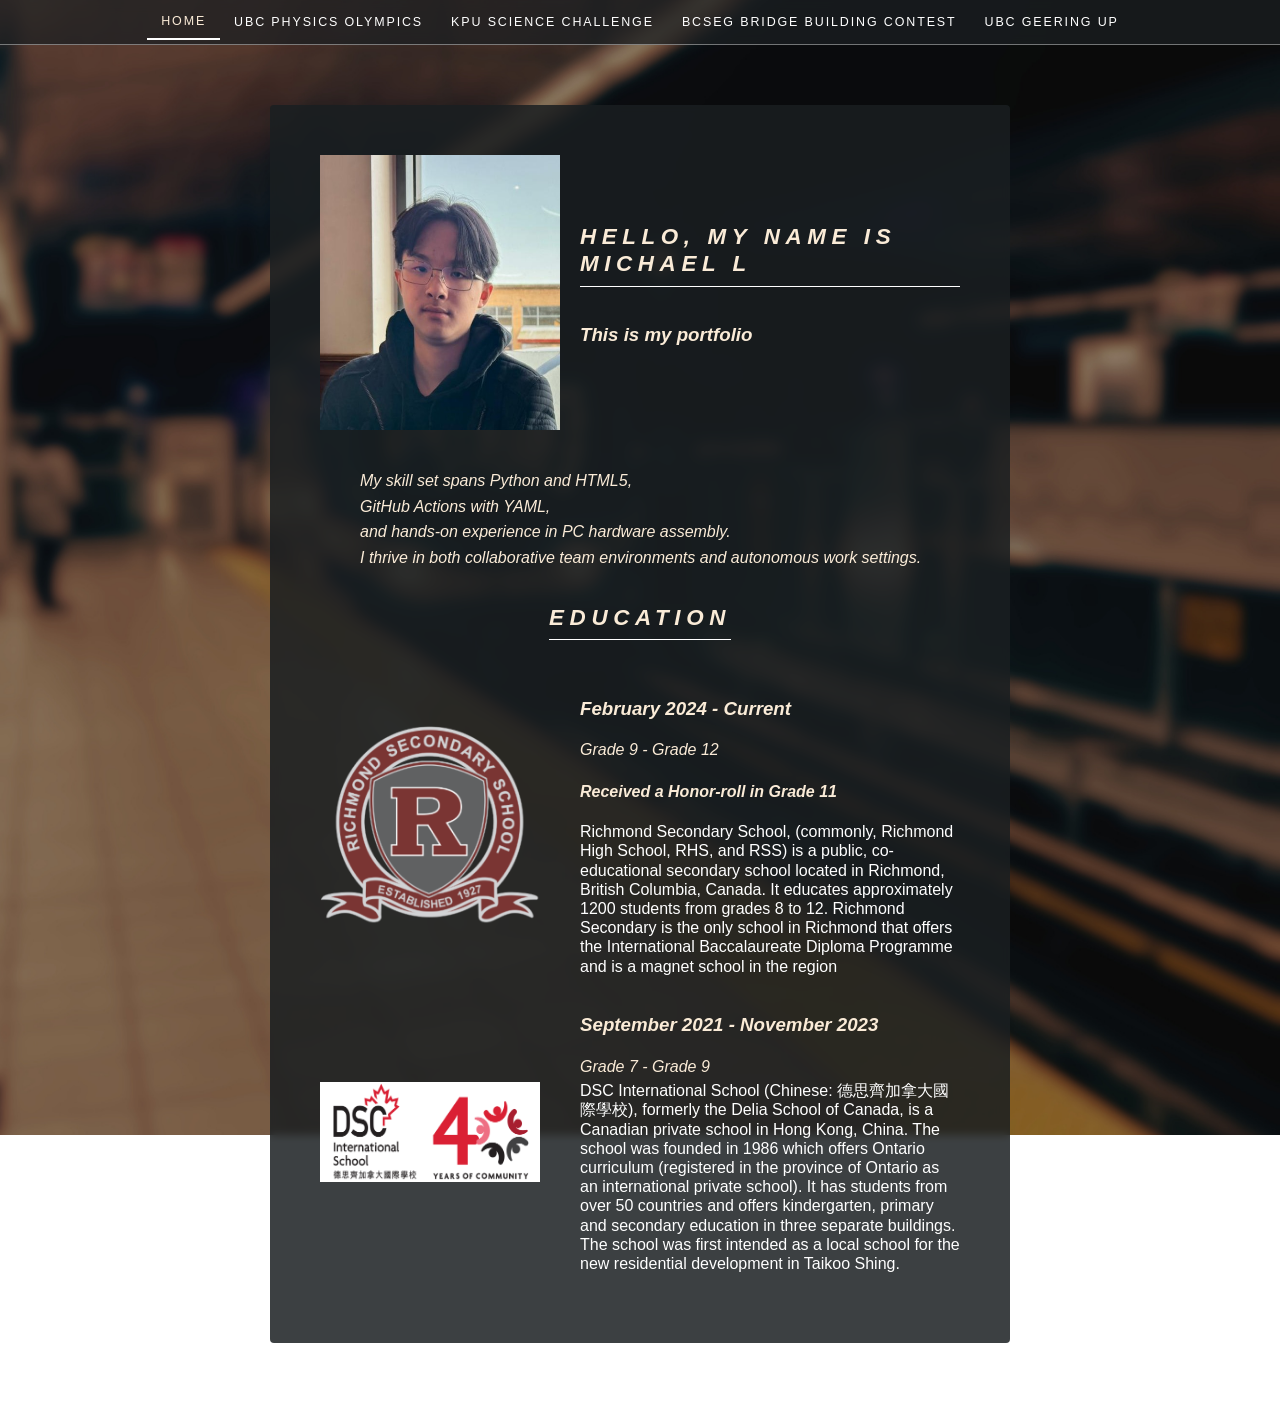
<file: index.html>
<!DOCTYPE HTML>
<html>
	<head>
		<title>Main Page</title>
		<meta name="robots" content="noindex, nofollow, noimageindex">
		<link rel="stylesheet" href="./Style.css">
	</head>
	<body>
		<nav>
        	<a href="./index.html"class="active">Home</a>
        	<a href="./Page/PhysicsOlympics.html">UBC Physics Olympics</a>
			<a href="./Page/KPUScience.html">KPU Science Challenge</a>
			<a href="./Page/BCSEGBridge.html">BCSEG Bridge Building Contest</a>
			<a href="./Page/GeeringUp.html">UBC Geering up</a>
	    </nav>

	<!--Page-->
		<div class="content-box1">
			<div class="container1">
				<!--me-->
				<div class="image0"><img width="240" height="275" src="./Assets/Update-11-14-2026/Profile.jpeg"></div>

				<div class="content0">
					<h2> Hello, My name is Michael L</h2>
					<h3> This is my portfolio </h3>
				</div>
				<!--skills-->
				<div class="headerx">
					<ol>
						<il><p>My skill set spans Python and HTML5,</p></il>
						<il><p>GitHub Actions with YAML,</p></il>
						<il><p>and hands-on experience in PC hardware assembly.</p></il>
						<il><p>I thrive in both collaborative team environments and autonomous work settings.</p></il>
					</ol>
				</div>
			<!--Education-->
				<div class="header2">
					<h2> Education </h2>
				</div>
				<div class="image1"><img width="220" height="200" src="./Assets/Update-11-14-2026/RHS.png"></div>
				<div class="content1">
					<h3>February 2024 - Current </h3>
					<p>	Grade 9 - Grade 12</p>
					<h4>Received a Honor-roll in Grade 11</h4>
					<a href="https://en.wikipedia.org/wiki/Richmond_Secondary_School" target="_blank" rel="noopener noreferrer">Richmond Secondary School, (commonly, Richmond High School, RHS, and RSS) is a public, co-educational secondary school located in Richmond, British Columbia, Canada. It educates approximately 1200 students from grades 8 to 12. Richmond Secondary is the only school in Richmond that offers the International Baccalaureate Diploma Programme and is a magnet school in the region</a>
				</div>
				<div class="image2"><img width="220" height="100" src="./Assets/Update-11-14-2026/DSC.png"></div>
				<div class="content2">
					<h3>September 2021 - November 2023</h3>
					<p>Grade 7 - Grade 9 </p>
					<a href="https://en.wikipedia.org/wiki/DSC_International_School,_Hong_Kong" target="_blank" rel="noopener noreferrer">DSC International School (Chinese: 德思齊加拿大國際學校), formerly the Delia School of Canada, is a Canadian private school in Hong Kong, China. The school was founded in 1986 which offers Ontario curriculum (registered in the province of Ontario as an international private school). It has students from over 50 countries and offers kindergarten, primary and secondary education in three separate buildings. The school was first intended as a local school for the new residential development in Taikoo Shing.</a>

				</div>
			</div>
		</div>
		<script>
    		const items = document.querySelectorAll(".content-box1 h2, .content-box1 h3, .content-box1 p, .content-box1 li, .content-box1 a, .content-box1 img, .content-box1 iframe, .content-box1 video, .content-box1 embed, .content-box1 object, " + ".content-box2 h2, .content-box2 h3, .content-box2 p, .content-box2 li, .content-box2 a, .content-box2 img, .content-box2 iframe, .content-box2 video, .content-box2 embed, .content-box2 object");
    		const observer = new IntersectionObserver((entries) => {entries.forEach((entry) => {if (entry.isIntersecting) {entry.target.classList.add("fade-in");}});}, { threshold: 0.1 });
    		items.forEach((item) => observer.observe(item));
  		</script>
	</body>
</html>
</file>
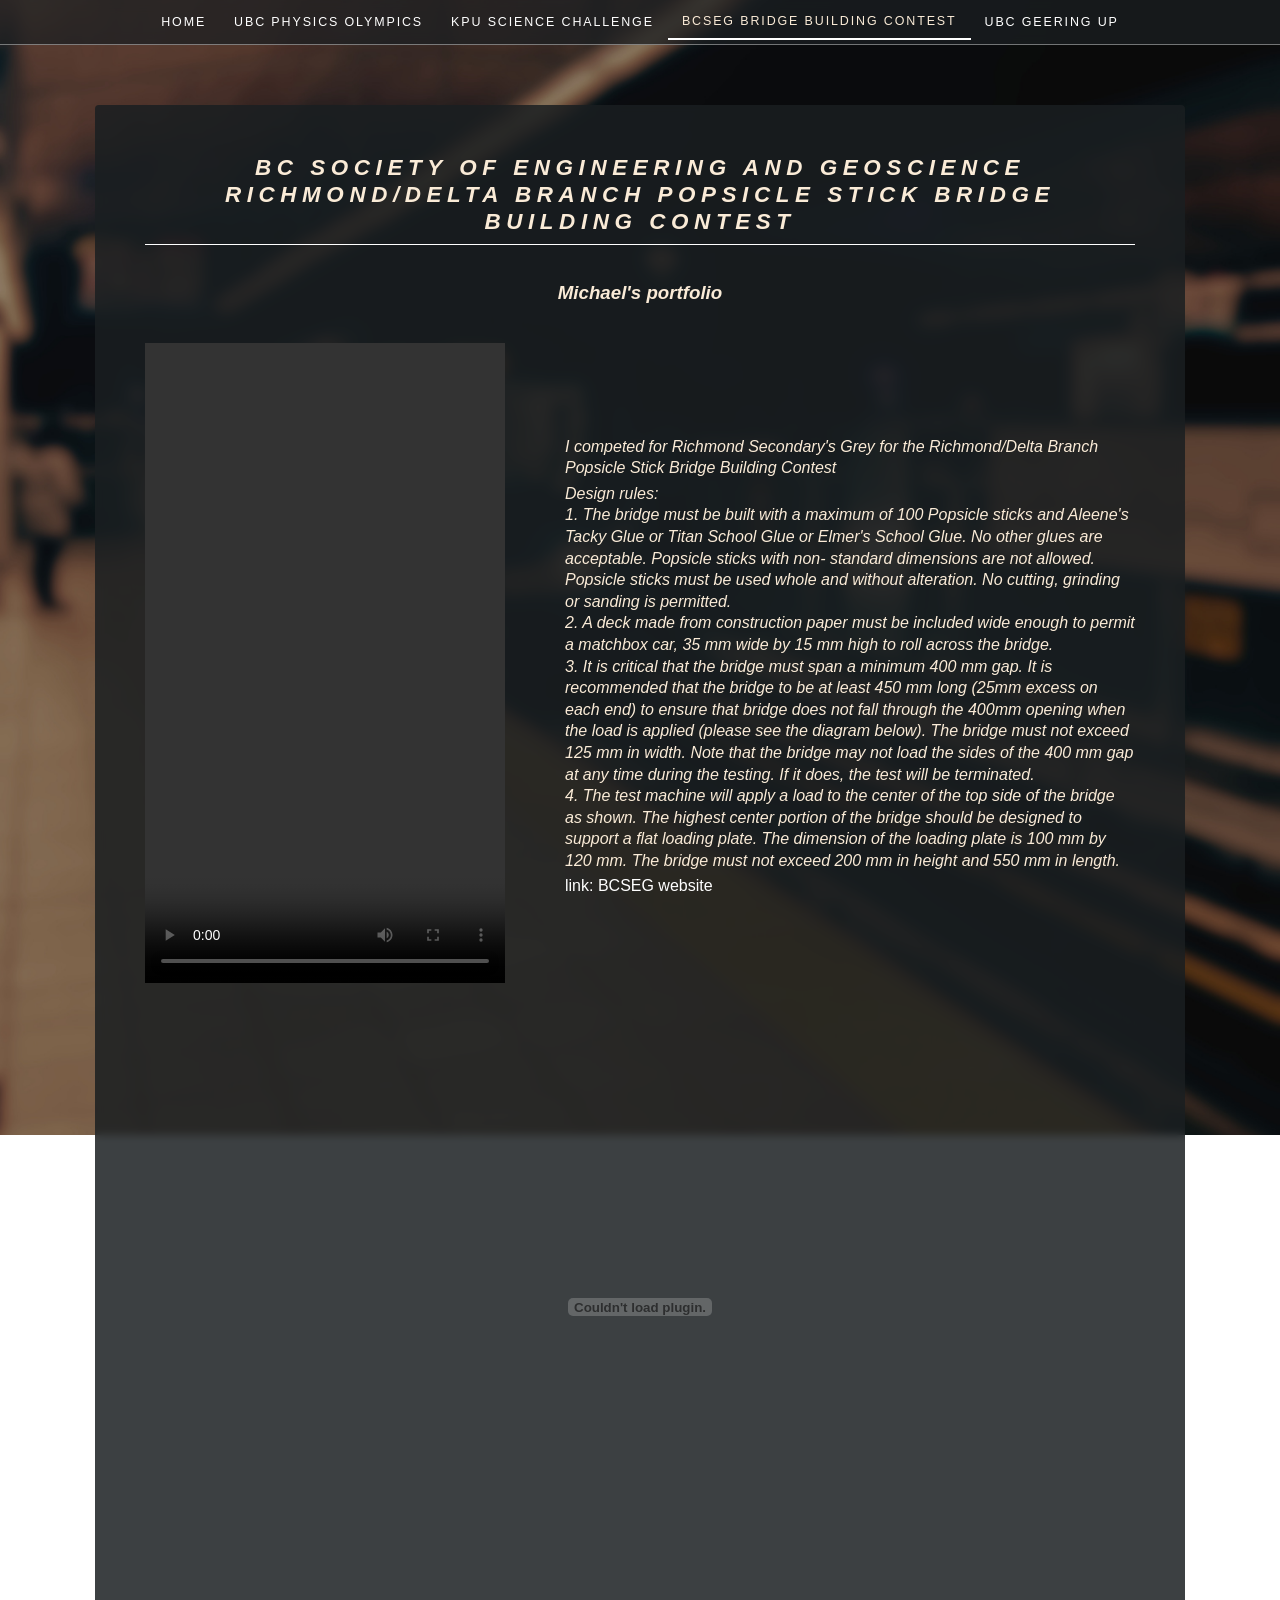
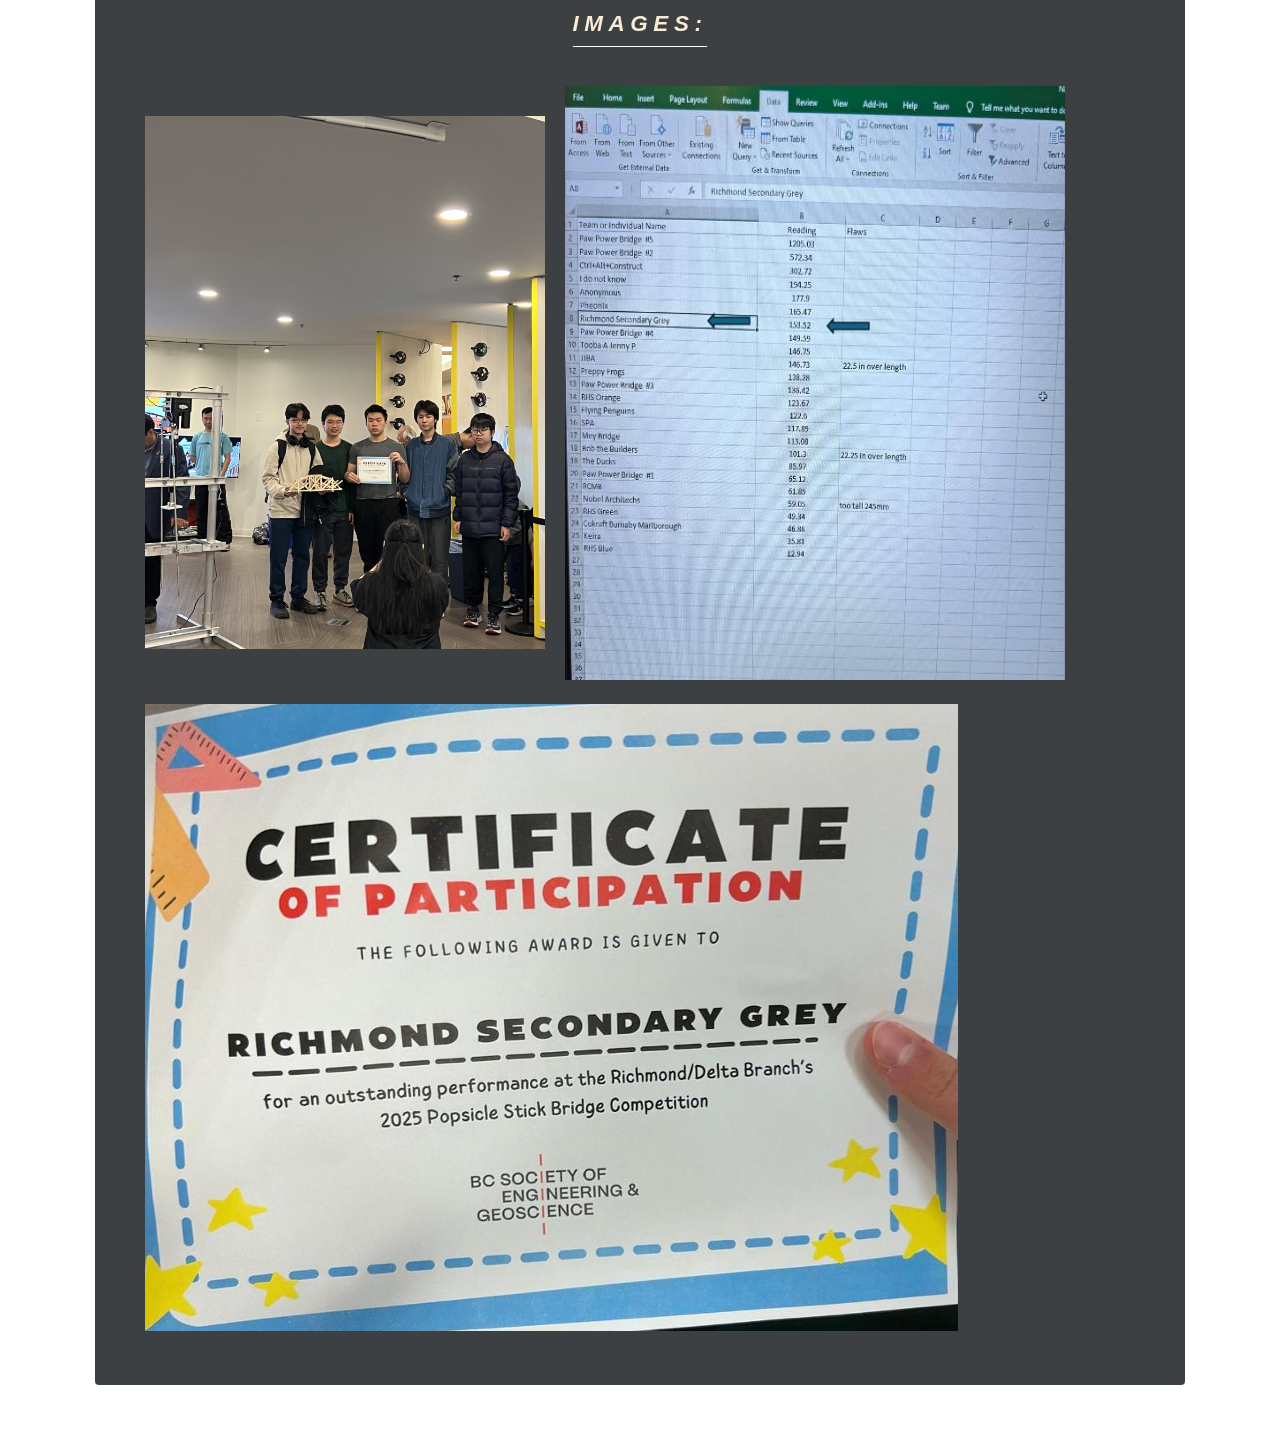
<file: Page/BCSEGBridge.html>
<!DOCTYPE HTML>
<html>
	<head>
		<title>BESEGCompetition</title>
		<meta name="robots" content="noindex, nofollow, noimageindex">
		<link rel="stylesheet" href="../Style.css">	
	</head>
	<body>
    	<nav>
        	<a href="../index.html">Home</a>
        	<a href="./PhysicsOlympics.html">UBC Physics Olympics</a>
        	<a href="./KPUScience.html">KPU Science Challenge</a>
        	<a href="./BCSEGBridge.html" class="active">BCSEG Bridge Building Contest</a>
        	<a href="./GeeringUp.html">UBC Geering up</a>
    	</nav>
    	<div class="content-box2">
        	<div class="container4">
            	<div class="header0">
                	<h2> BC Society of Engineering and Geoscience<br>Richmond/Delta Branch Popsicle Stick Bridge Building Contest</h2>
					<h3> Michael's portfolio </h3>
				</div>
            	<div class="image0">
                	<video width="360" height="640" controls playsinline style="max-width: 100%; height: auto; aspect-ratio: 9 / 16;"><source src="../Assets/Update-11-14-2026/Bridgevideo.mp4" type="video/mp4">ERROR</video>
            	</div>
            	<div class="content0">
                	<p>I competed for Richmond Secondary's Grey for the Richmond/Delta Branch Popsicle Stick Bridge Building Contest</p>
               	 	<p>Design rules:
                	<br>1. The bridge must be built with a maximum of 100 Popsicle sticks and Aleene's Tacky Glue or Titan School Glue or Elmer's School Glue. No other glues are acceptable. Popsicle sticks with non- standard dimensions are not allowed. Popsicle sticks must be used whole and without alteration. No cutting, grinding or sanding is permitted.
                	<br>2. A deck made from construction paper must be included wide enough to permit a matchbox car, 35 mm wide by 15 mm high to roll across the bridge.
                	<br>3. It is critical that the bridge must span a minimum 400 mm gap. It is recommended that the bridge to be at least 450 mm long (25mm excess on each end) to ensure that bridge does not fall through the 400mm opening when the load is applied (please see the diagram below). The bridge must not exceed 125 mm in width. Note that the bridge may not load the sides of the 400 mm gap at any time during the testing. If it does, the test will be terminated.
                	<br>4. The test machine will apply a load to the center of the top side of the bridge as shown. The highest center portion of the bridge should be designed to support a flat loading plate. The dimension of the loading plate is 100 mm by 120 mm. The bridge must not exceed 200 mm in height and 550 mm in length.</p>
                	<a href="https://bcseg.ca/event/richmond-delta-branch-popsicle-stick-bridge-building-contest" target="_blank" rel="noopener noreferrer">link: BCSEG website</a>
           		</div>
            	<div class="header1">
                	<embed src="../Assets/Update-11-14-2026/NEGM 2025 Popsicle Stick Bridge Contest Instructions.pdf" type="application/pdf" width="100%" height="600px" />
                	<br><h2>images:</h2>
            	</div>
            	<div class="image1"><img width="400" height="533" src="../Assets/Update-11-14-2026/BridgeCer.jpeg"></div>
            	<div class="image2"><img width="500" height="594" src="../Assets/Update-11-14-2026/BridgeScore.png"></div>
            	<div class="image3"><img width="813" height="627" src="../Assets/Update-11-14-2026/BridgeCer2.png"></div>
        	</div>
    	</div>
    	<script>
    		const items = document.querySelectorAll(".content-box1 h2, .content-box1 h3, .content-box1 p, .content-box1 li, .content-box1 a, .content-box1 img, .content-box1 iframe, .content-box1 video, .content-box1 embed, .content-box1 object, " + ".content-box2 h2, .content-box2 h3, .content-box2 p, .content-box2 li, .content-box2 a, .content-box2 img, .content-box2 iframe, .content-box2 video, .content-box2 embed, .content-box2 object");
    		const observer = new IntersectionObserver((entries) => {entries.forEach((entry) => {if (entry.isIntersecting) {entry.target.classList.add("fade-in");}});}, { threshold: 0.1 });
    		items.forEach((item) => observer.observe(item));
  		</script>
	</body>
</html>
</file>
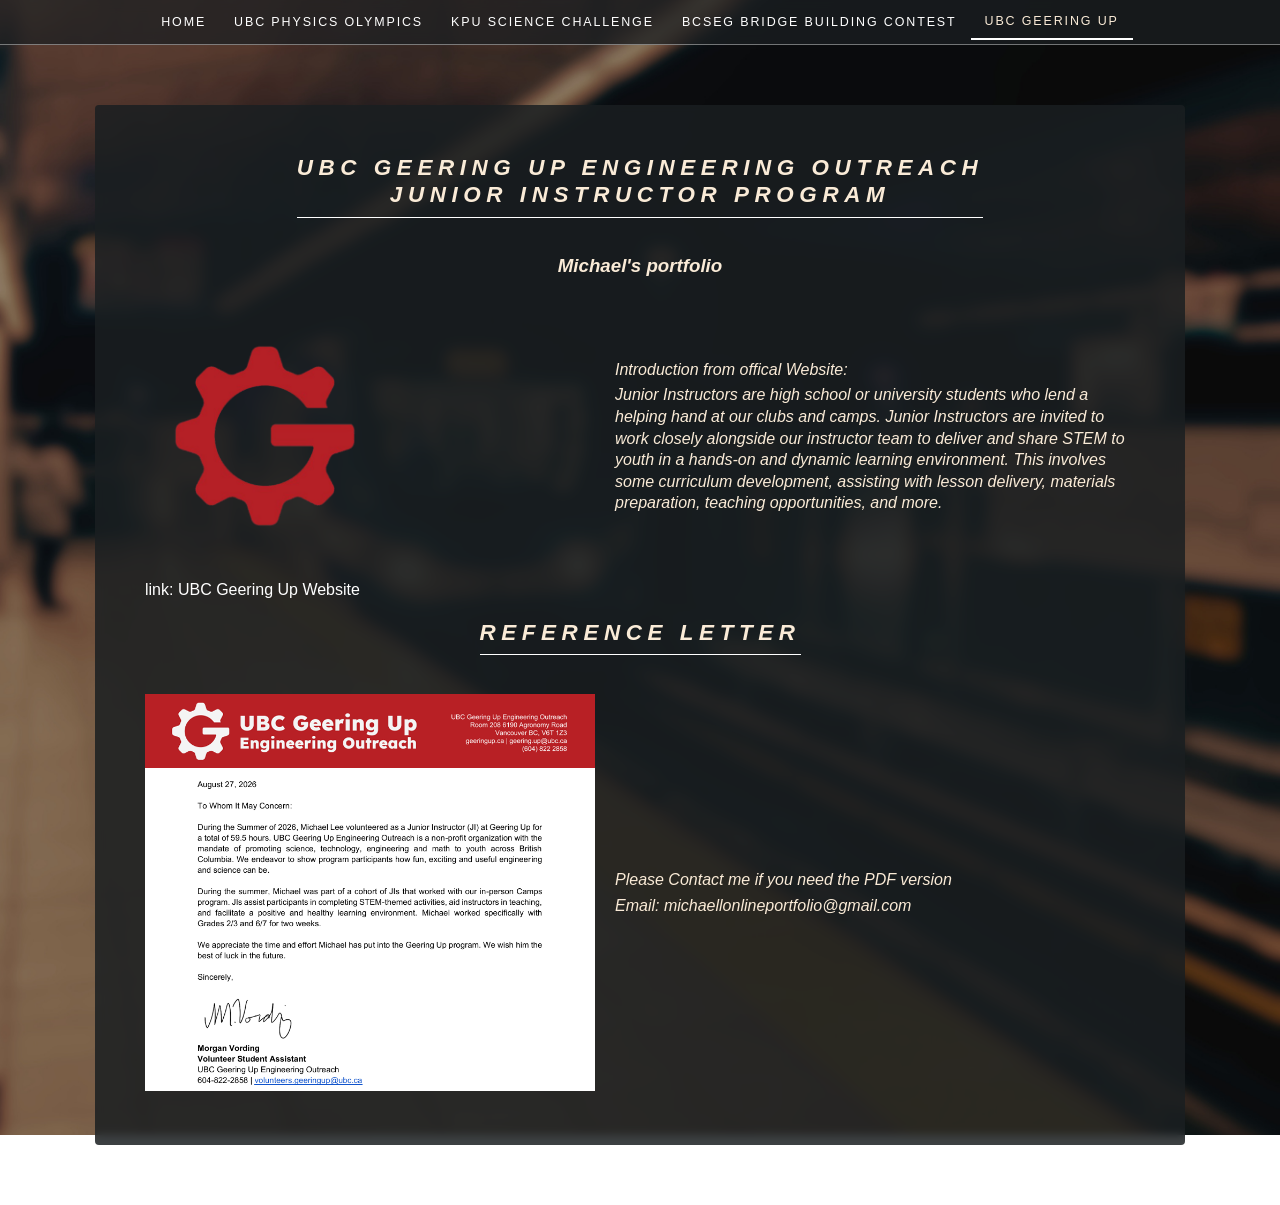
<file: Page/GeeringUp.html>
<!DOCTYPE HTML>
<html>
	<head>
		<title>GeeringUpVol</title>
		<meta name="robots" content="noindex, nofollow, noimageindex">
		<link rel="stylesheet" href="../Style.css">
	</head>
	<body>
    	<nav>
        	<a href="../index.html">Home</a>
        	<a href="./PhysicsOlympics.html">UBC Physics Olympics</a>
        	<a href="./KPUScience.html">KPU Science Challenge</a>
        	<a href="./BCSEGBridge.html">BCSEG Bridge Building Contest</a>
        	<a href="./GeeringUp.html" class="active">UBC Geering up</a>
    	</nav>
    	<div class="content-box2">
        	<div class="container5">
            	<div class="header0">
                	<h2> UBC Geering Up Engineering Outreach<br>Junior Instructor Program</h2>
					<h3> Michael's portfolio </h3>
				</div>
            	<div class="image0"><img width="240" height="240" src="../Assets/Update-11-14-2026/Geeringup.png"></div>
            	<div class="content0">
                	<p>Introduction from offical Website:</p>
                	<p>Junior Instructors are high school or university students who lend a helping hand at our clubs and camps. Junior Instructors are invited to work closely alongside our instructor team to deliver and share STEM to youth in a hands-on and dynamic learning environment. This involves some curriculum development, assisting with lesson delivery, materials preparation, teaching opportunities, and more.</p>
            	</div>
            	<div class="footer0">
                	<a href="https://geeringup.apsc.ubc.ca/join-us/general-information/volunteering/junior-instructor-program" target="_blank" rel="noopener noreferrer">link: UBC Geering Up Website</a>
            	</div>
            	<div class="header1">
                	<h2>Reference Letter</h2>
            	</div>
            	<div class="image1"><img width="450" height=" 397" src="../Assets/Update-11-14-2026/Letter.png"></div>
            	<div class="content1">
                	<p>Please Contact me if you need the PDF version</p>
                	<p>Email: michaellonlineportfolio@gmail.com </p>
            	</div>
        	</div>
    	</div>
    	<script>
    		const items = document.querySelectorAll(".content-box1 h2, .content-box1 h3, .content-box1 p, .content-box1 li, .content-box1 a, .content-box1 img, .content-box1 iframe, .content-box1 video, .content-box1 embed, .content-box1 object, " + ".content-box2 h2, .content-box2 h3, .content-box2 p, .content-box2 li, .content-box2 a, .content-box2 img, .content-box2 iframe, .content-box2 video, .content-box2 embed, .content-box2 object");
    		const observer = new IntersectionObserver((entries) => {entries.forEach((entry) => {if (entry.isIntersecting) {entry.target.classList.add("fade-in");}});}, { threshold: 0.1 });
    		items.forEach((item) => observer.observe(item));
  		</script>
	</body>
</html>
</file>
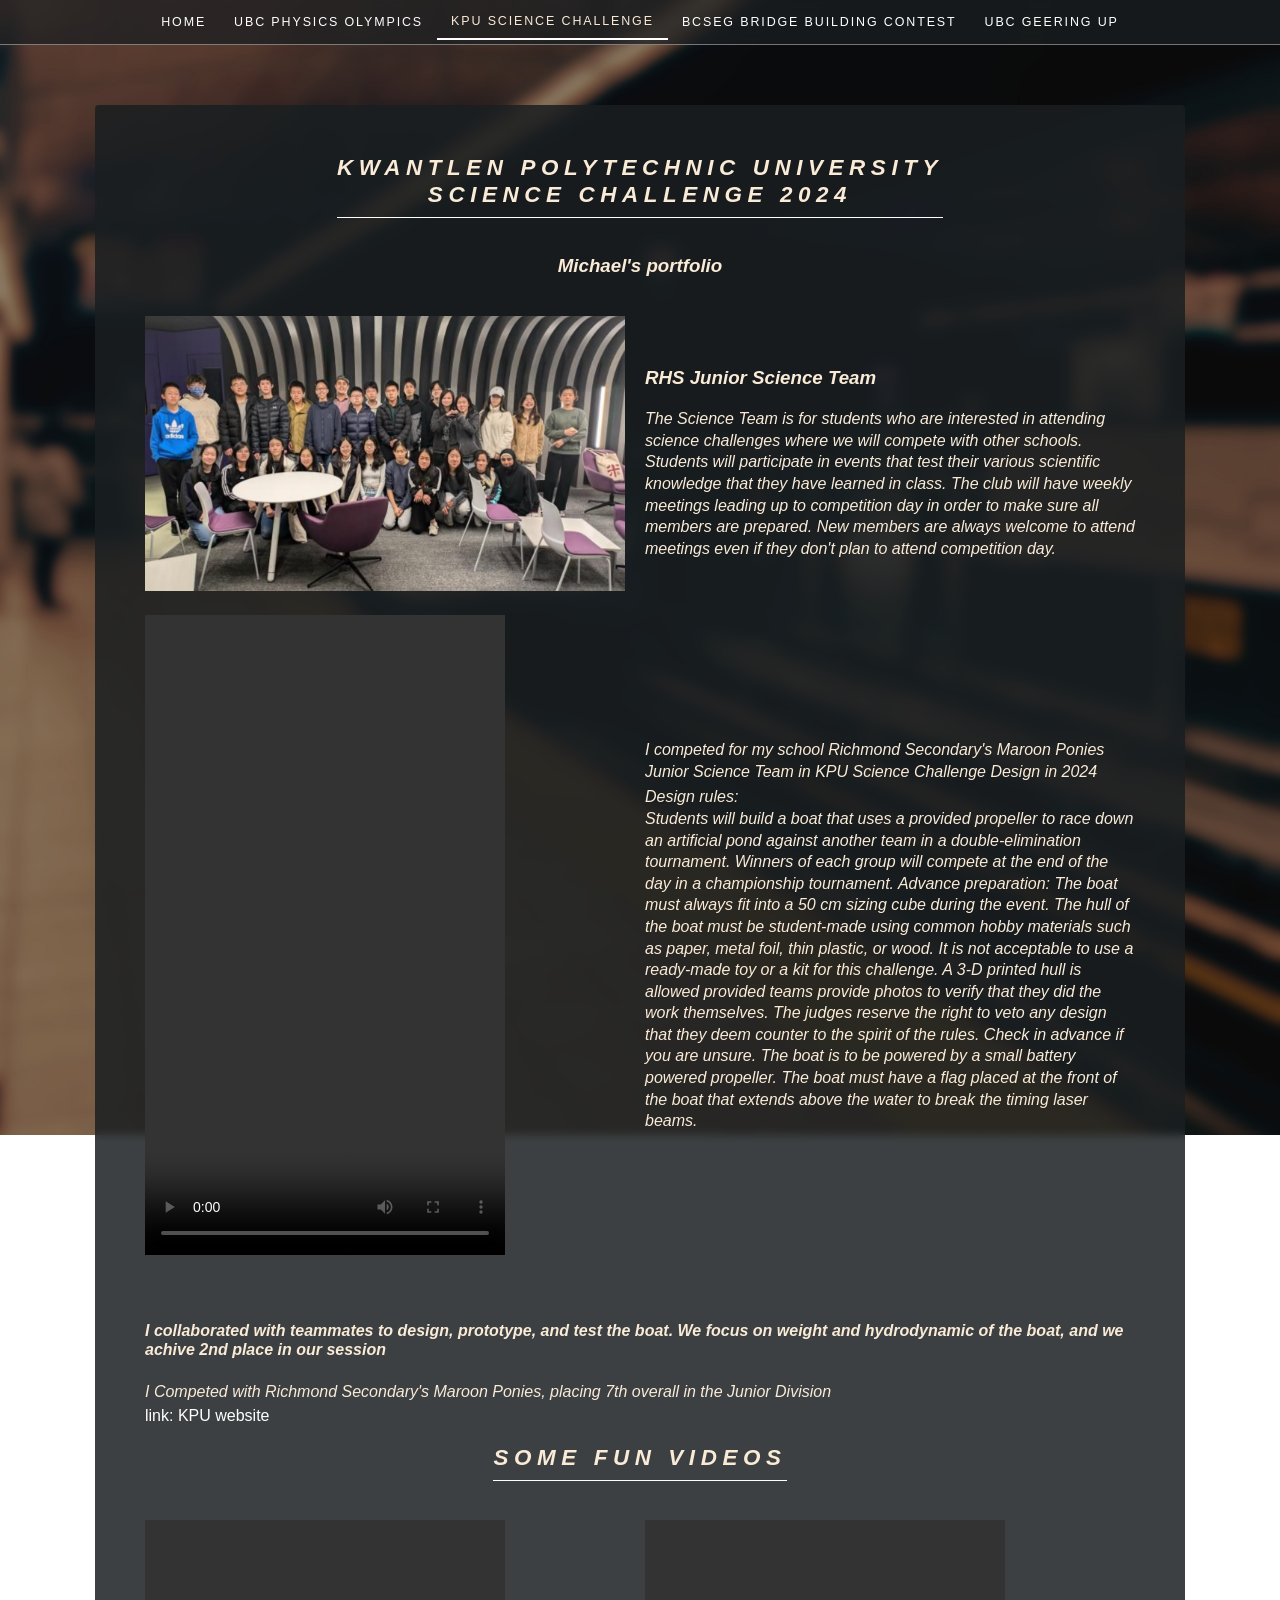
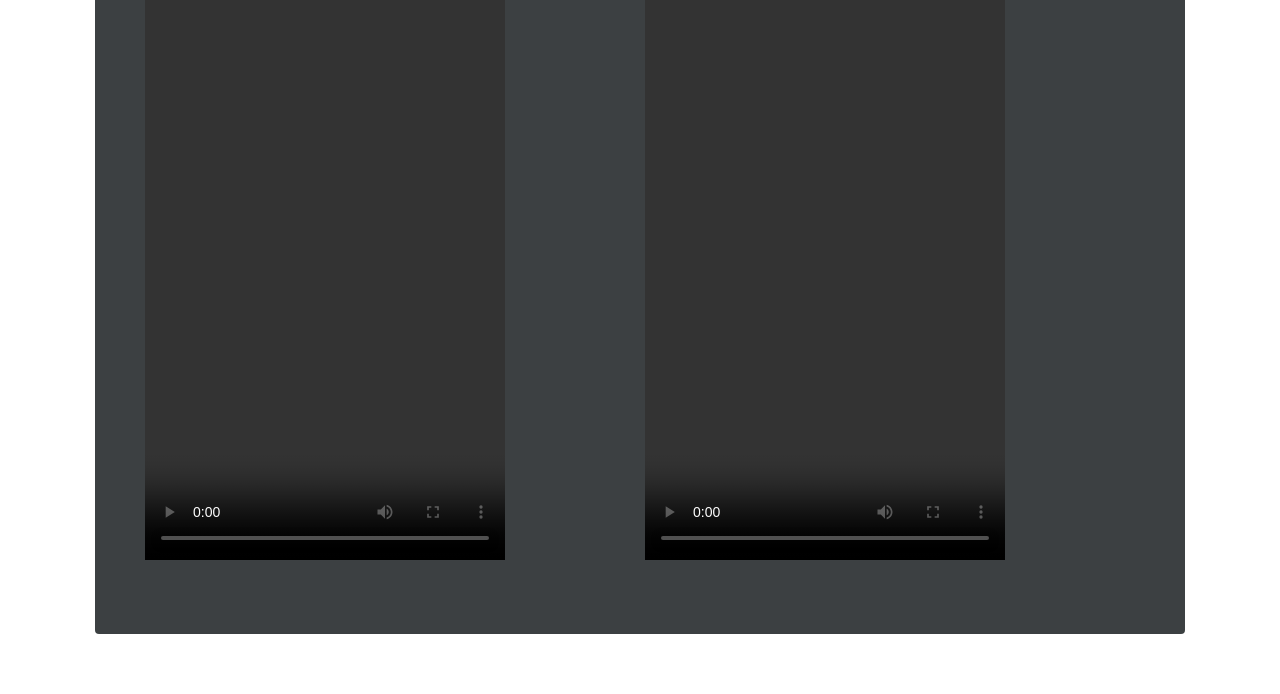
<file: Page/KPUScience.html>
<!DOCTYPE HTML>
<html>
	<head>
		<title>KPUScienceChallenge2024</title>
		<meta name="robots" content="noindex, nofollow, noimageindex">
		<link rel="stylesheet" href="../Style.css">
	</head>

	<body>
    	<nav>
        	<a href="../index.html">Home</a>
        	<a href="./PhysicsOlympics.html">UBC Physics Olympics</a>
        	<a href="./KPUScience.html" class="active">KPU Science Challenge</a>
        	<a href="./BCSEGBridge.html">BCSEG Bridge Building Contest</a>
        	<a href="./GeeringUp.html">UBC Geering up</a>
    	</nav>
    	<div class="content-box2">
        	<div class="container2">
            	<div class="header0">
                	<h2>Kwantlen Polytechnic University<br> Science Challenge 2024</h2>
					<h3> Michael's portfolio </h3>
				</div>
            	<!--Out team-->
            	<div class="image0"><img width="480" height="275" src="../Assets/Update-11-14-2026/KPU2024.png"></div>
            	<div class="content0">
                	<h3>RHS Junior Science Team</h3>
                	<p>The Science Team is for students who are interested in attending science challenges where we will compete with other schools. Students will participate in events that test their various scientific knowledge that they have learned in class. The club will have weekly meetings leading up to competition day in order to make sure all members are prepared. New members are always welcome to attend meetings even if they don't plan to attend competition day.</p>
				</div>
            	<div class="image1">
                	<video width="360" height="640" controls playsinline style="max-width: 100%; height: auto; aspect-ratio: 9 / 16;"><source src="../Assets/Update-11-14-2026/boatcom.mp4" type="video/mp4">ERROR</video>
            	</div>
            	<div class="content1">
                	<p>I competed for my school Richmond Secondary's Maroon Ponies Junior Science Team in KPU Science Challenge Design in 2024</p>
                	<p>Design rules:<br>Students will build a boat that uses a provided propeller to race down an artificial pond against another team in a double-elimination tournament. Winners of each group will compete at the end of the day in a championship tournament. Advance preparation: The boat must always fit into a 50 cm sizing cube during the event. The hull of the boat must be student-made using common hobby materials such as paper, metal foil, thin plastic, or wood. It is not acceptable to use a ready-made toy or a kit for this challenge. A 3-D printed hull is allowed provided teams provide photos to verify that they did the work themselves. The judges reserve the right to veto any design that they deem counter to the spirit of the rules. Check in advance if you are unsure. The boat is to be powered by a small battery powered propeller. The boat must have a flag placed at the front of the boat that extends above the water to break the timing laser beams. </p>
            	</div>
            	<div class="footer0">
                	<h4> I collaborated with teammates to design, prototype, and test the boat. We focus on weight and hydrodynamic of the boat, and we achive 2nd place in our session</h4>
                	<p> I Competed with Richmond Secondary's Maroon Ponies, placing 7th overall in the Junior Division</p>
                	<a href="https://www.kpu.ca/sciencechallenge/results" target="_blank" rel="noopener noreferrer">link: KPU website</a>
            	</div>
            	<div class="header1">
                	<h2>Some fun videos</h2>
            	</div>
            	<div class="image2">
                	<video width="360" height="640" controls playsinline style="max-width: 100%; height: auto; aspect-ratio: 9 / 16;"><source src="../Assets/Update-11-14-2026/boattest3.mp4" type="video/mp4">ERROR</video>
            	</div>
            	<div class="image3">
                	<video width="360" height="640" controls playsinline style="max-width: 100%; height: auto; aspect-ratio: 9 / 16;"><source src="../Assets/Update-11-14-2026/boattest1.mp4" type="video/mp4">ERROR</video>
            	</div>
        	</div>
    	</div>
    	<script>
    		const items = document.querySelectorAll(".content-box1 h2, .content-box1 h3, .content-box1 p, .content-box1 li, .content-box1 a, .content-box1 img, .content-box1 iframe, .content-box1 video, .content-box1 embed, .content-box1 object, " + ".content-box2 h2, .content-box2 h3, .content-box2 p, .content-box2 li, .content-box2 a, .content-box2 img, .content-box2 iframe, .content-box2 video, .content-box2 embed, .content-box2 object");
    		const observer = new IntersectionObserver((entries) => {entries.forEach((entry) => {if (entry.isIntersecting) {entry.target.classList.add("fade-in");}});}, { threshold: 0.1 });
    		items.forEach((item) => observer.observe(item));
  		</script>
	</body>
</html>
</file>
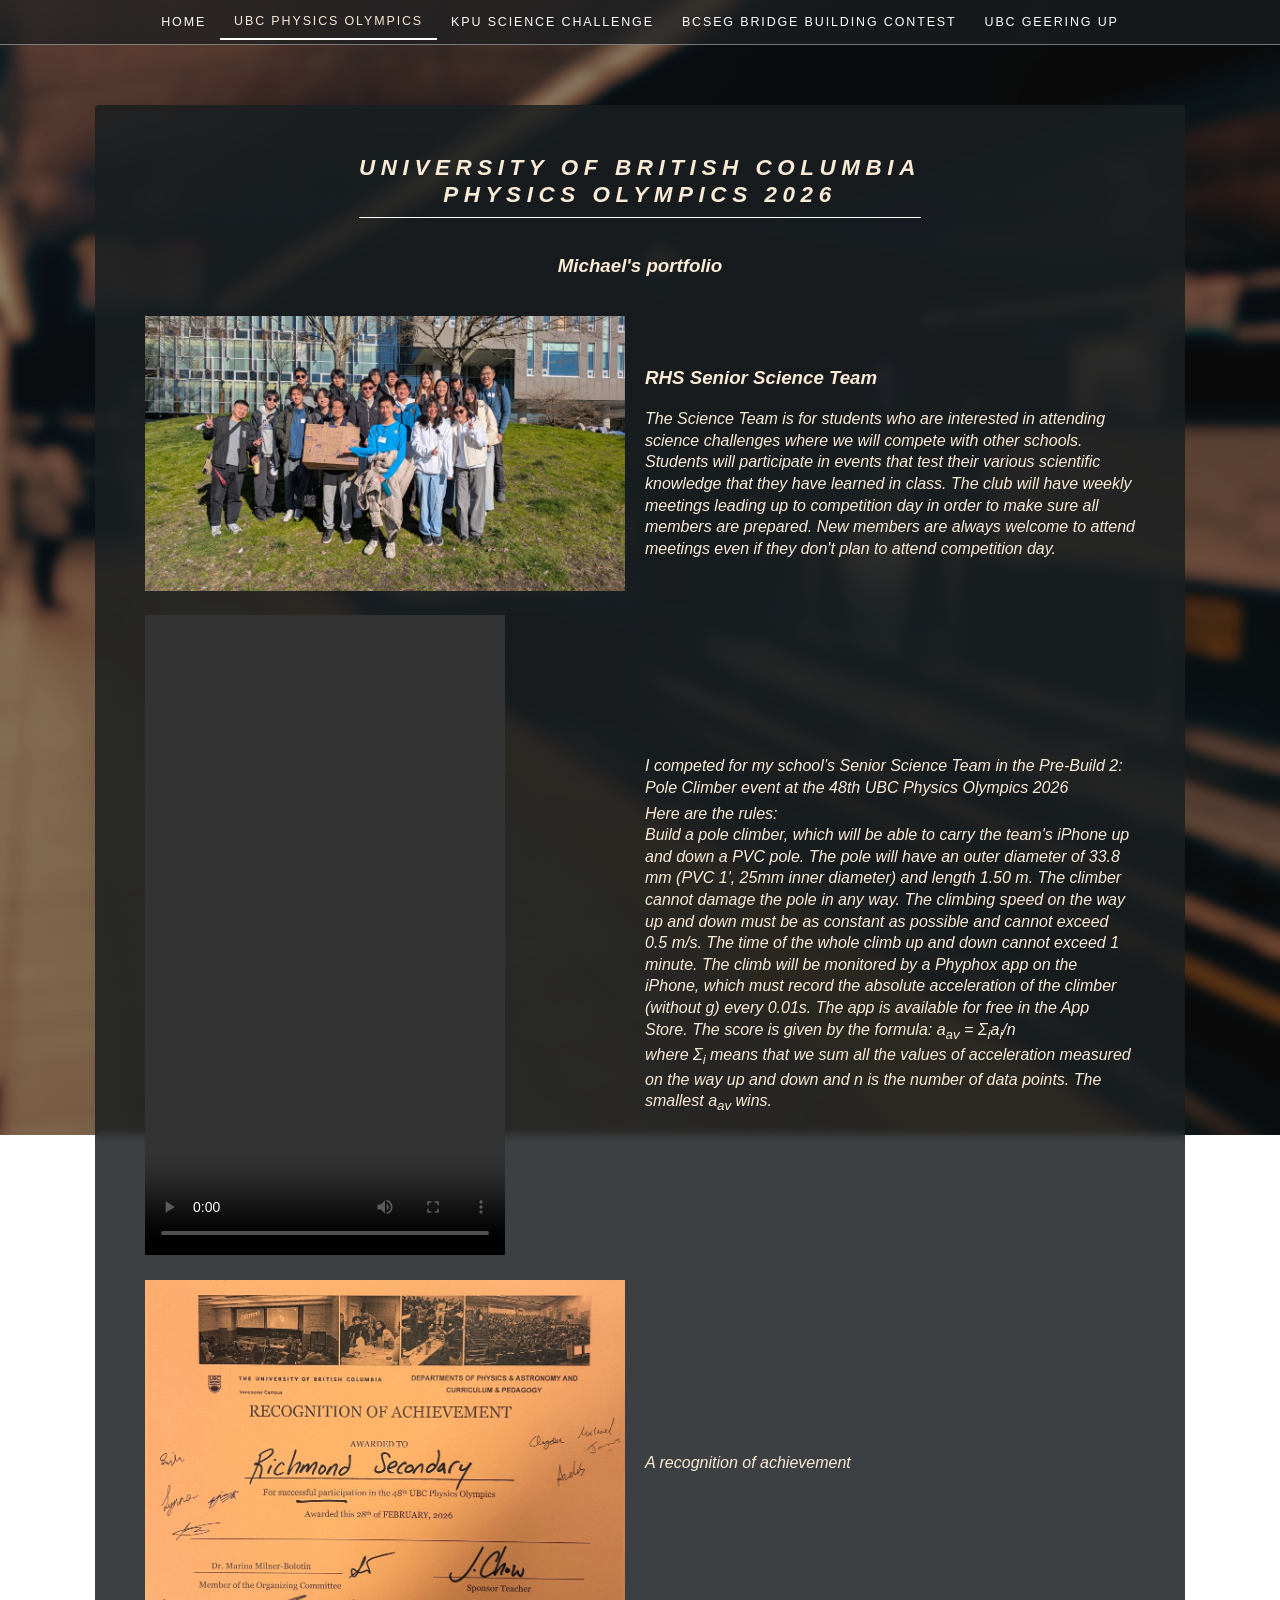
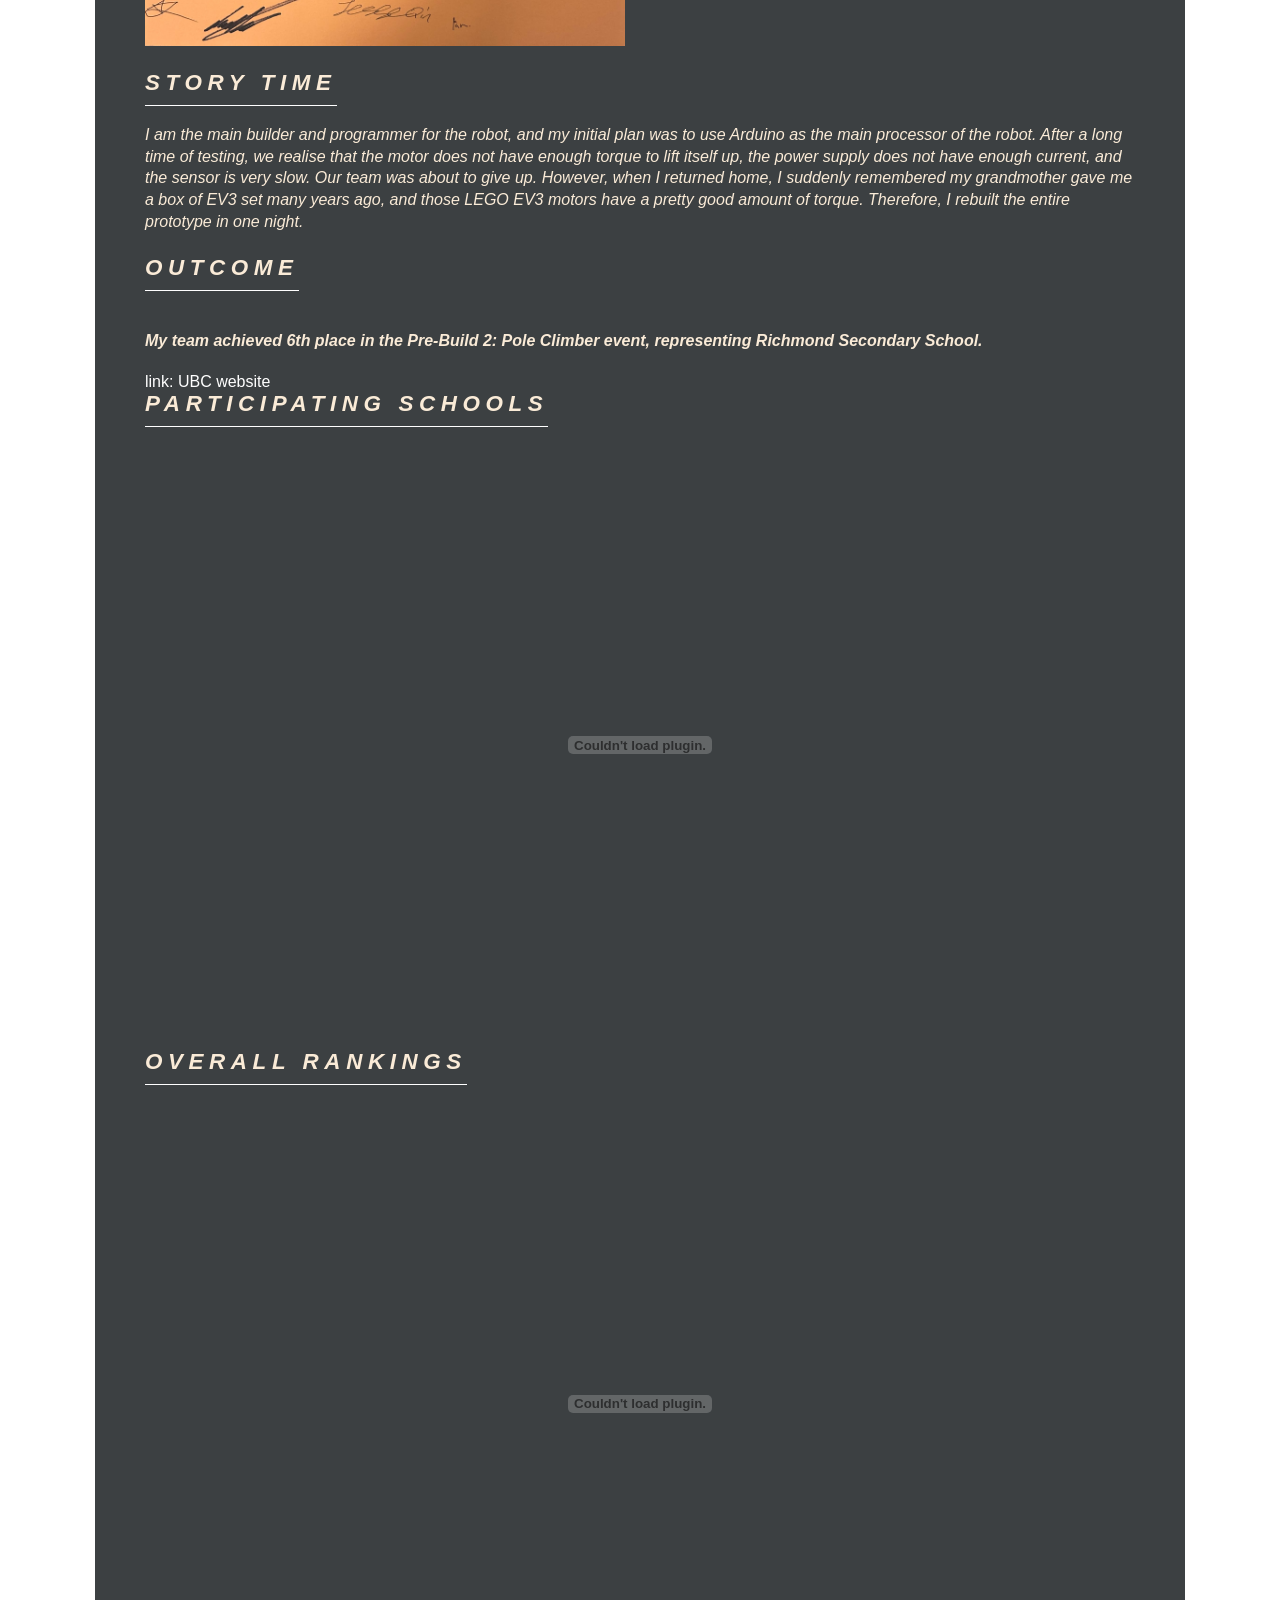
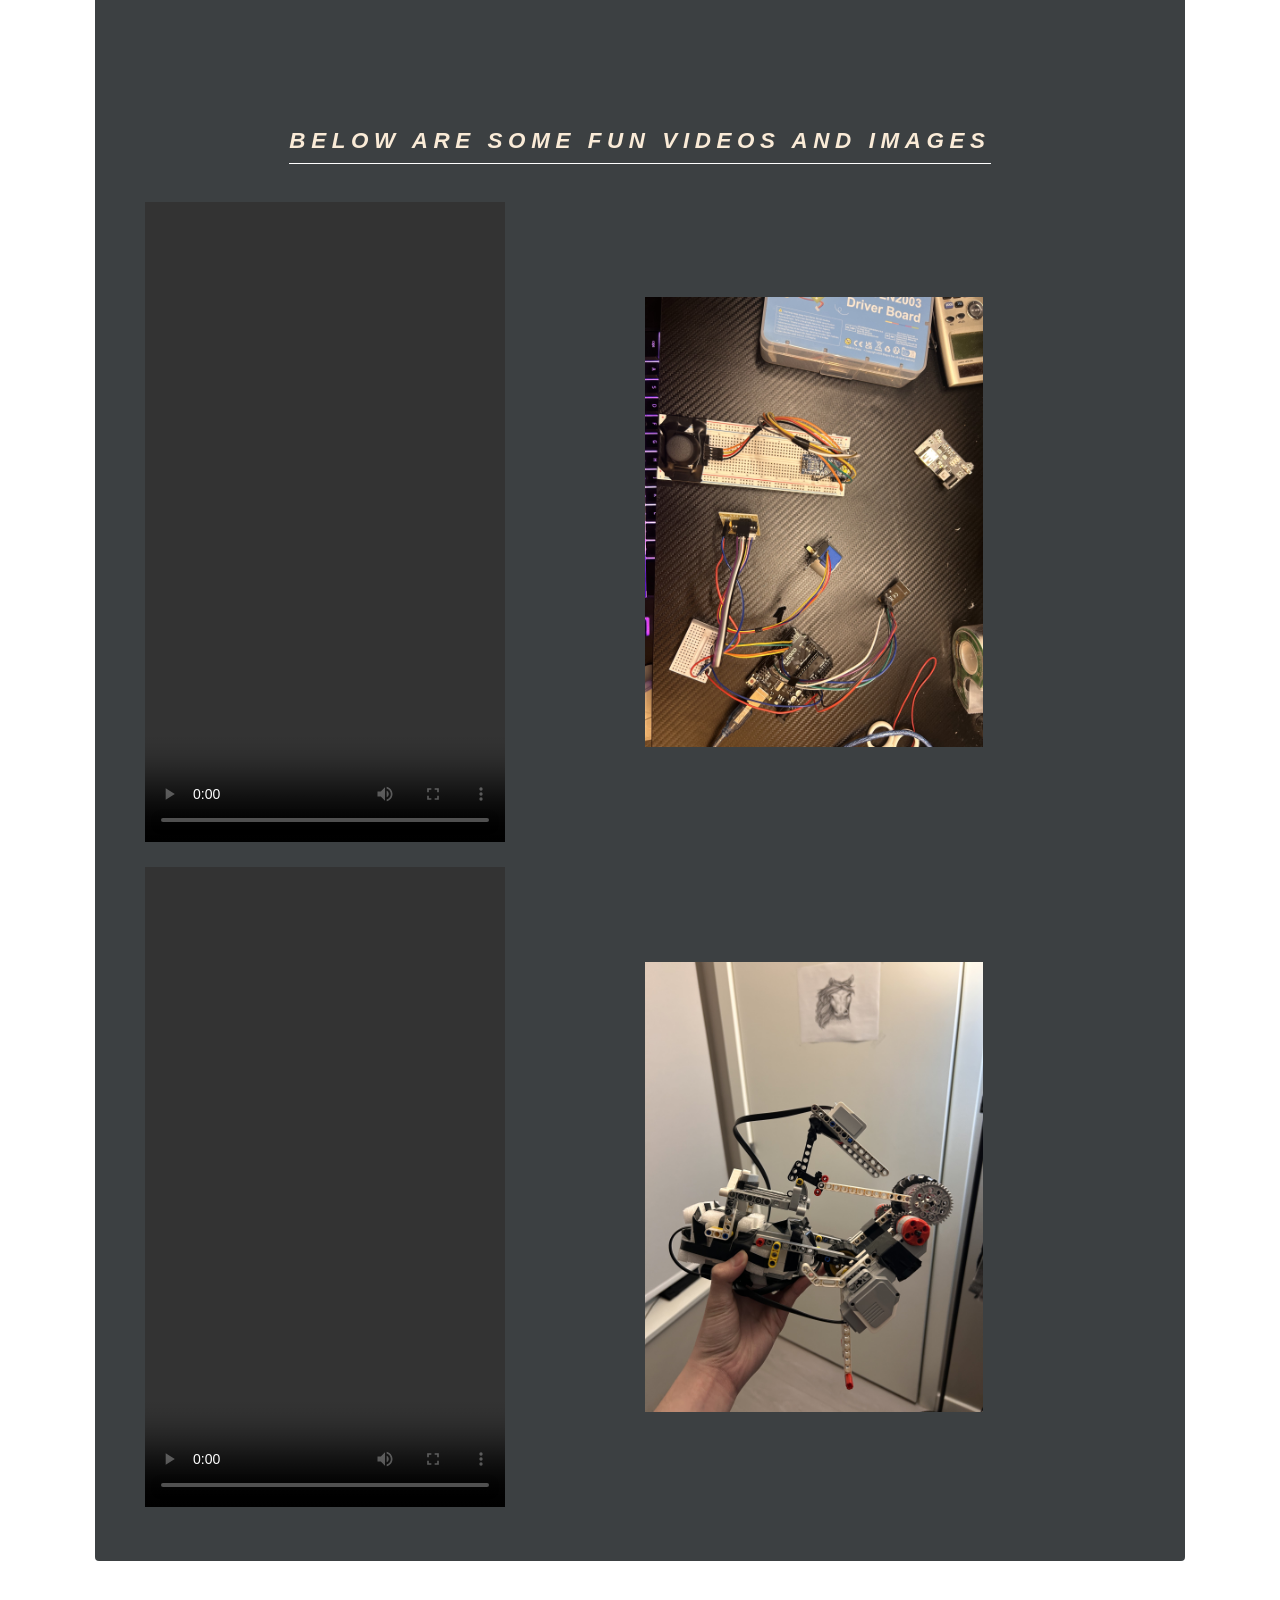
<file: Page/PhysicsOlympics.html>
<!DOCTYPE HTML>
<html>
	<head>
		<title>PhysicsOlympics2026</title>
		<meta name="robots" content="noindex, nofollow, noimageindex">
		<link rel="stylesheet" href="../Style.css">
	</head>

	<body>
    	<nav>
        	<a href="../index.html">Home</a>
        	<a href="./PhysicsOlympics.html" class="active">UBC Physics Olympics</a>
        	<a href="./KPUScience.html">KPU Science Challenge</a>
        	<a href="./BCSEGBridge.html">BCSEG Bridge Building Contest</a>
        	<a href="./GeeringUp.html">UBC Geering up</a>
    	</nav>

<!--Page-->
		<div class="content-box2">
			<div class="container2">
			<!--Title-->
				<div class="header0">
                	<h2>University of British Columbia<br> Physics Olympics 2026</h2>
					<h3> Michael's portfolio </h3>
				</div>
            <!--Our team-->
            	<div class="image0"><img width="480" height="275" src="../Assets/Update-11-14-2026/UBCgroup1.jpg"></div>
            	<div class="content0">
                	<h3>RHS Senior Science Team</h3>
                	<p>The Science Team is for students who are interested in attending science challenges where we will compete with other schools. Students will participate in events that test their various scientific knowledge that they have learned in class. The club will have weekly meetings leading up to competition day in order to make sure all members are prepared. New members are always welcome to attend meetings even if they don't plan to attend competition day.</p>
				</div>
            	<div class="image1">
                	<video width="360" height="640" controls playsinline style="max-width: 100%; height: auto; aspect-ratio: 9 / 16;"><source src="../Assets/Update-11-14-2026/ClimberVideo264.mp4" type="video/mp4">ERROR</video>
            	</div>
            	<div class="content1">
                	<p>I competed for my school’s Senior Science Team in the Pre-Build 2: Pole Climber event at the 48th UBC Physics Olympics 2026</p>
                	<p>Here are the rules:<br>Build a pole climber, which will be able to carry the team's iPhone up and down a PVC pole. The pole will have an outer diameter of 33.8 mm (PVC 1', 25mm inner diameter) and length 1.50 m. The climber cannot damage the pole in any way. The climbing speed on the way up and down must be as constant as possible and cannot exceed 0.5 m/s. The time of the whole climb up and down cannot exceed 1 minute. The climb will be monitored by a Phyphox app on the iPhone, which must record the absolute acceleration of the climber (without g) every 0.01s. The app is available for free in the App Store. The score is given by the formula: a<sub>av</sub> = Σ<sub>i</sub>a<sub>i</sub>/n <br>where Σ<sub>i</sub> means that we sum all the values of acceleration measured on the way up and down and n is the number of data points. The smallest a<sub>av</sub> wins.</p>
           		</div>
            	<div class="image6"><img width="480" height="366" src="../Assets/Update-11-14-2026/UBCache.jpeg"></div>
            	<div class="content2">
                	<p>A recognition of achievement</p>
            	</div>
            	<div class="footer0">
                	<h2>Story Time</h2>
                	<p> I am the main builder and programmer for the robot, and my initial plan was to use Arduino as the main processor of the robot. After a long time of testing, we realise that the motor does not have enough torque to lift itself up, the power supply does not have enough current, and the sensor is very slow. Our team was about to give up. However, when I returned home, I suddenly remembered my grandmother gave me a box of EV3 set many years ago, and those LEGO EV3 motors have a pretty good amount of torque. Therefore, I rebuilt the entire prototype in one night.</p>
                	<br><h2>Outcome</h2>
                	<h4>My team achieved 6th place in the Pre-Build 2: Pole Climber event, representing Richmond Secondary School.</h4>
                	<a href="https://physoly.phas.ubc.ca/results" target="_blank" rel="noopener noreferrer">link: UBC website</a>
                	<br><h2>Participating Schools</h2>
                	<embed src="../Assets/Update-11-14-2026/Participating-Schools.pdf" type="application/pdf" width="100%" height="600px" />
                	<h2>Overall Rankings</h2>
                	<embed src="../Assets/Update-11-14-2026/Overall-Rankings-of-top-20-Schools (1).pdf" type="application/pdf" width="100%" height="600px" />
            	</div>
            	<div class="header1">
                	<h2>Below are some fun videos and images</h2>
            	</div>
            	<div class="image2">
                	<video width="360" height="640" controls playsinline style="max-width: 100%; height: auto; aspect-ratio: 9 / 16;"><source src="../Assets/Update-11-14-2026/ClimberArduinotest1.mp4" type="video/mp4">ERROR</video>
            	</div>
            	<div class="image3">
                	<div class="image0"><img width="338" height="450" src="../Assets/Update-11-14-2026/ClimberArduino3.jpeg"></div>
            	</div>
            	<div class="image4">
                	<video width="360" height="640" controls playsinline style="max-width: 100%; height: auto; aspect-ratio: 9 / 16;"><source src="../Assets/Update-11-14-2026/ClimberLEGOtest6.mp4" type="video/mp4">ERROR</video>
            	</div>
            	<div class="image5">
                	<div class="image0"><img width="338" height="450" src="../Assets/Update-11-14-2026/ClimberLEGO2.jpeg"></div>
            	</div>
			</div>
		</div>
    	<script>
    		const items = document.querySelectorAll(".content-box1 h2, .content-box1 h3, .content-box1 p, .content-box1 li, .content-box1 a, .content-box1 img, .content-box1 iframe, .content-box1 video, .content-box1 embed, .content-box1 object, " + ".content-box2 h2, .content-box2 h3, .content-box2 p, .content-box2 li, .content-box2 a, .content-box2 img, .content-box2 iframe, .content-box2 video, .content-box2 embed, .content-box2 object");
    		const observer = new IntersectionObserver((entries) => {entries.forEach((entry) => {if (entry.isIntersecting) {entry.target.classList.add("fade-in");}});}, { threshold: 0.1 });
    		items.forEach((item) => observer.observe(item));
  		</script>
	</body>
</html>
</file>
<file: Style.css>
body {
  background-image: url("./Assets/Update-11-14-2026/Background3.jpg");
  background-size: cover;
  background-position: center center;
  background-repeat: no-repeat;
  background-attachment: fixed;
  min-height: 100vh;
  margin: 0;
}

p, h1, h2, h3, h4, h5, h6 {
  color: rgb(250, 235, 215);
  font-style: italic;
}

.content-box1,
.content-box2 {
  background-color: rgba(27, 31, 34, 0.85);
  backdrop-filter: blur(4px);
  color: rgb(255, 255, 255);
  font-family: Arial, sans-serif;
  line-height: 1.2;
  margin: 60px auto;
  padding: 45px;
  border-radius: 4px;
  position: relative;
}

.content-box1 {
  max-width: 650px;
}

.content-box2 {
  max-width: 1000px;
}

.content-box1 p,
.content-box2 p,
.content-box1 li,
.content-box2 li {
  line-height: 1.35;
  margin-top: 0;
  margin-bottom: 4px;
}

.content-box1 a,
.content-box2 a {
  color: rgb(255, 255, 255);
  text-decoration: none;
  transition: opacity 0.2s ease, color 0.2s ease;
}

.content-box1 a:hover,
.content-box2 a:hover {
  opacity: 0.75;
}

.content-box1 h2,
.content-box2 h2 {
  letter-spacing: 0.25em;
  text-transform: uppercase;
  font-size: 1.4rem;
  border-bottom: 1px solid rgb(255, 255, 255);
  display: inline-block;
  padding-bottom: 8px;
  margin-top: 0;
}


nav {
  background-color: rgba(27, 31, 34, 0.75);
  backdrop-filter: blur(6px);
  -webkit-backdrop-filter: blur(6px);
  border-bottom: 1px solid rgba(255, 255, 255, 0.4);
  position: sticky;
  top: 0;
  z-index: 1000;
  display: flex;
  flex-wrap: wrap;
  justify-content: center;
  align-items: center;
  padding: 4px 10px;
}

nav a {
  color: rgb(255, 255, 255);
  text-decoration: none;
  padding: 10px 14px;
  font-family: Arial, sans-serif;
  font-size: 0.78rem;
  letter-spacing: 0.15em;
  text-transform: uppercase;
  transition: background-color 0.25s ease, color 0.25s ease;
}

nav a:hover {
  background-color: rgba(255, 255, 255, 0.12);
  color: rgb(250, 235, 215);
}

nav a.active {
  color: rgb(250, 235, 215);
  border-bottom: 2px solid rgb(255, 255, 255);
}

.content-box1 h2, .content-box1 h3, .content-box1 p, .content-box1 li, .content-box1 a, .content-box1 img, .content-box1 iframe, .content-box1 video, .content-box1 embed, .content-box1 object, .content-box2 h2, .content-box2 h3, .content-box2 p, .content-box2 li, .content-box2 a, .content-box2 img, .content-box2 iframe, .content-box2 video, .content-box2 embed, .content-box2 object {
  opacity: 0;
  transform: translateY(20px);
  transition: opacity 0.7s ease-out, transform 0.7s ease-out;
}
.fade-in {
  opacity: 1 !important;
  transform: translateY(0) !important;
}



.container1 {
    display: grid;
    grid-template-areas:
        "image0 content0"
        "headerx headerx"
        "header2 header2"
        "image1 content1"
        "image2 content2"
        "header3 header3";
    grid-template-columns: 1fr 3fr;
    gap: 20px; 
    align-items: center;
    background-color: transparent;
    padding: 5px;
}

.container2 {
    display: grid;
    grid-template-areas:
        "header0 header0"
        "image0 content0"
        "image1 content1"
        "image6 content2"
        "footer0 footer0"
        "header1 header1"
        "image2 image3"
        "image4 image5";
    grid-template-columns: 1fr 3fr;
    gap: 20px; 
    align-items: center;
    background-color: transparent;
    padding: 5px;
}

.container3 {
    display: grid;
    grid-template-areas:
        "header0 header0"
        "image0 content0"
        "image1 content1"
        "footer0 footer0"
        "header1 header1"
        "image2 image3";
    grid-template-columns: 1fr 3fr;
    gap: 20px; 
    align-items: center;
    background-color: transparent;
    padding: 5px;
}

.container4 {
    display: grid;
    grid-template-areas:
        "header0 header0"
        "image0 content0"
        "header1 header1"
        "image1 image2"
        "image3 image3";
    grid-template-columns: 1fr 3fr;
    gap: 20px; 
    align-items: center;
    background-color: transparent;
    padding: 5px;
}

.container5 {
    display: grid;
    grid-template-areas:
        "header0 header0"
        "image0 content0"
        "footer0 footer0"
        "header1 header1"
        "image1 content1";
    grid-template-columns: 1fr 3fr;
    gap: 20px; 
    align-items: center;
    background-color: transparent;
    padding: 5px;
}

.image0   {grid-area: image0;}
.image1   {grid-area: image1;}
.image2   {grid-area: image2;}
.image3   {grid-area: image3;}
.image4   {grid-area: image4;}
.image5   {grid-area: image5;}
.image6   {grid-area: image6;}

.footer0   {grid-area: footer0;}
.footer1   {grid-area: footer1;}
.footer2   {grid-area: footer2;}
.footer3   {grid-area: footer3;}
.footer4   {grid-area: footer4;}
.footer5   {grid-area: footer5;}

.content0 {grid-area: content0;}
.content1 {grid-area: content1;}
.content2 {grid-area: content2;}
.content3 {grid-area: content3;}

.headerx  {grid-area: headerx;}
.header0  {grid-area: header0;text-align: center;}
.header1  {grid-area: header1;text-align: center;}
.header2  {grid-area: header2;text-align: center;}
.header3  {grid-area: header3;text-align: center;}
</file>
